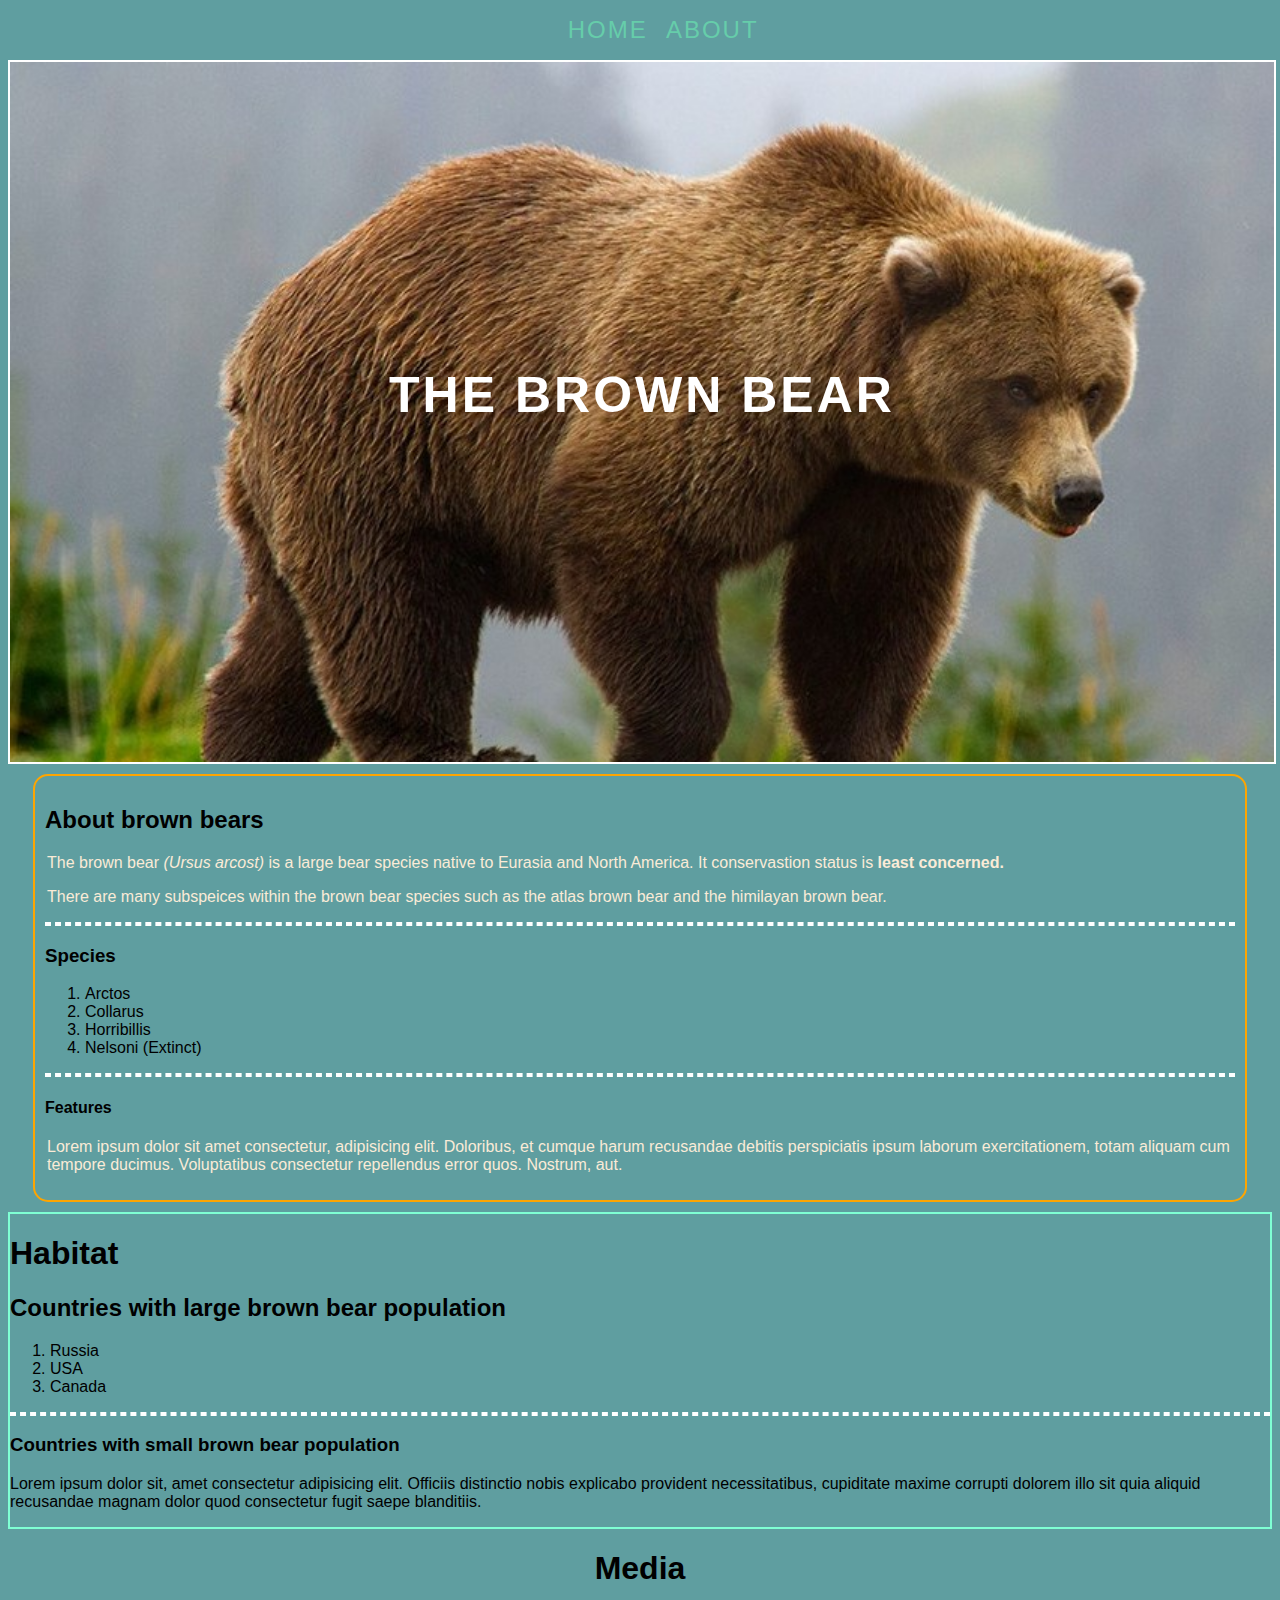
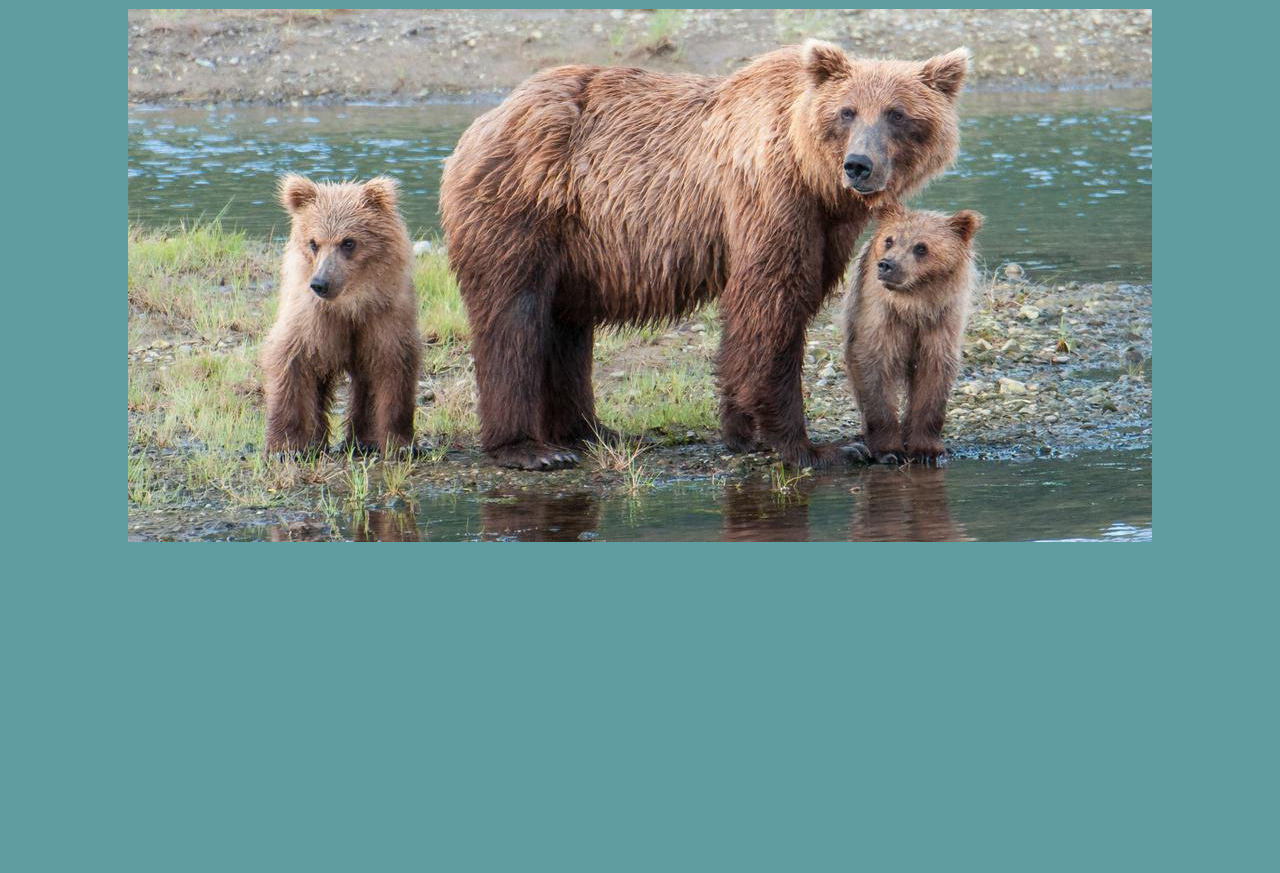
<file: index.html>
<!DOCTYPE html>
<html lang="en">
<head>
    <meta charset="UTF-8">
    <meta http-equiv="X-UA-Compatible" content="IE=edge">
    <meta name="viewport" content="width=device-width, initial-scale=1.0">
    <title>Brown bear</title>
    <link rel="stylesheet" href="style.css">
</head>
<body>

    <div class="nav">
        <ul>
            <li>
                <a href="index.html">
                    HOME
                </a>
            </li>
            <li>
                <a href="about.html">
                    ABOUT
                </a>
            </li>
        </ul>
    </div>
    <div class="banner">
        <h1>
            THE BROWN BEAR
        </h1>
    </div>
    <div class="about">
        <h2>About brown bears</h2>
        <p>The brown bear <i>(Ursus arcost)</i> is a large bear species native to Eurasia and North America.
           It conservastion status is <b>least concerned.</b> 
        </p>
        <p>
            There are many subspeices within the brown bear species such as the atlas brown bear and the himilayan brown bear.
        </p>
        <hr>
        <h3>Species</h3>
        <ol>
            <li>Arctos</li>
            <li>Collarus</li>
            <li>Horribillis</li>
            <li>Nelsoni (Extinct)</li>
        </ol>
        <hr>
        <h4>Features</h4>
        <p>Lorem ipsum dolor sit amet consectetur, adipisicing elit. Doloribus, et cumque harum recusandae debitis perspiciatis ipsum laborum exercitationem, totam aliquam cum tempore ducimus. Voluptatibus consectetur repellendus error quos. Nostrum, aut.</p>
    </div>
    <div class="habitat">
        <h1>Habitat</h1>
        <h2>Countries with large brown bear population</h2>
        <ol>
            <li>Russia</li>
            <li>USA</li>
            <li>Canada</li>
        </ol>
        <hr>
        <h3>Countries with small brown bear population</h3>
        <p>Lorem ipsum dolor sit, amet consectetur adipisicing elit. Officiis distinctio nobis explicabo provident necessitatibus, cupiditate maxime corrupti dolorem illo sit quia aliquid recusandae magnam dolor quod consectetur fugit saepe blanditiis.</p>
    </div>
    <div class="media">
        <h1>Media</h1>
        <img src="images/0x0.jpg" alt="">
        <iframe width="560" height="315" src="https://www.youtube.com/embed/DAO0e9_L_ss" title="YouTube video player" frameborder="0" allow="accelerometer; autoplay; clipboard-write; encrypted-media; gyroscope; picture-in-picture" allowfullscreen></iframe>
    </div>
</body>
</html>
</file>
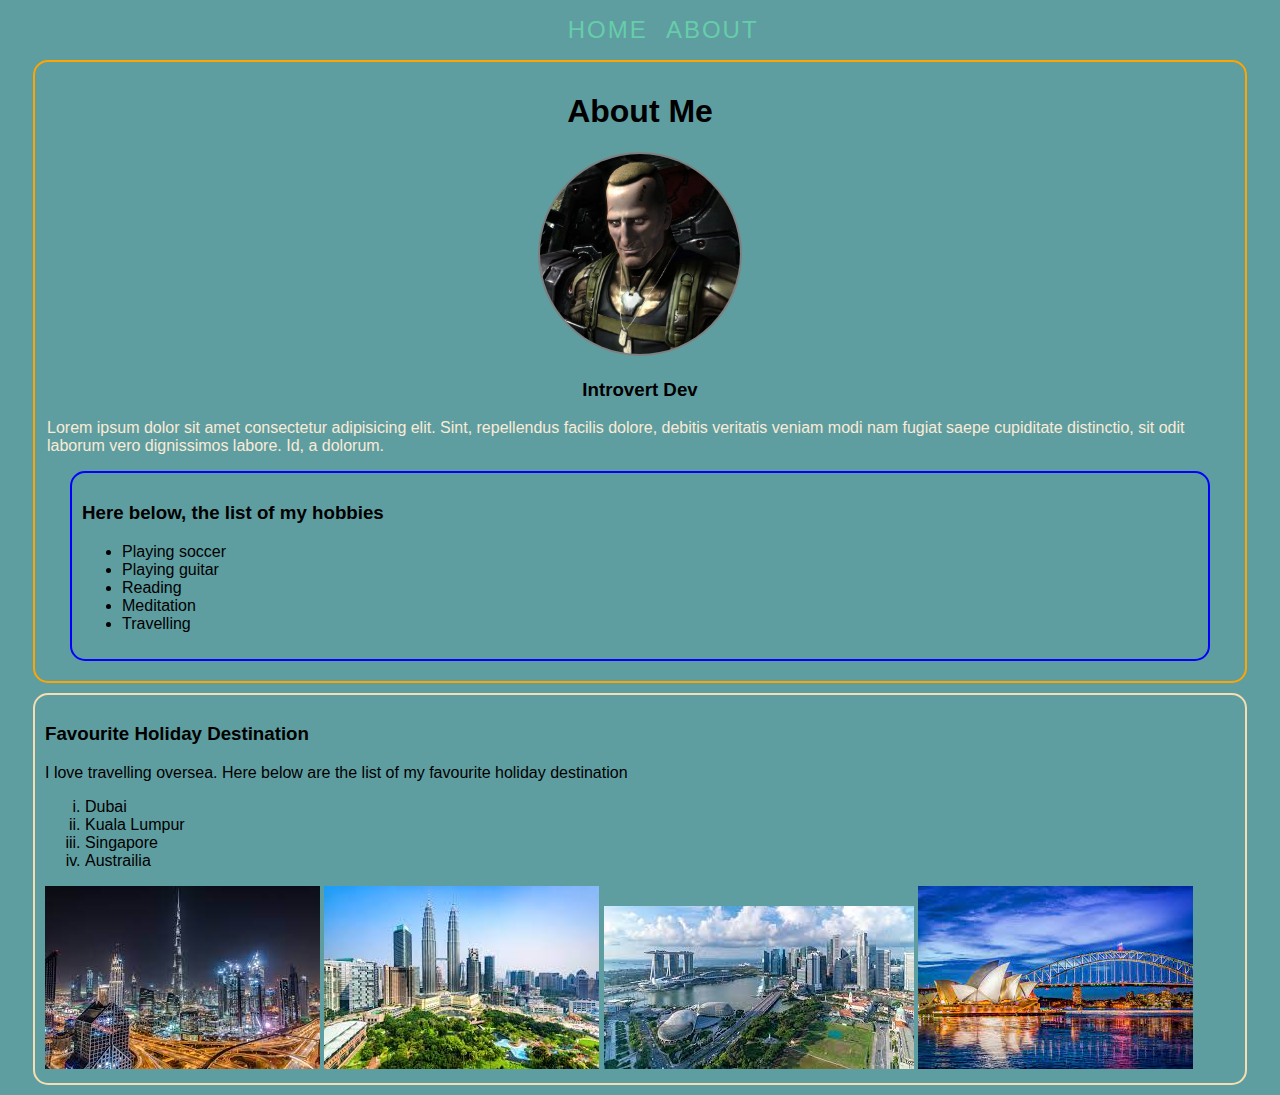
<file: about.html>
<!DOCTYPE html>
<html lang="en">
<head>
    <meta charset="UTF-8">
    <meta http-equiv="X-UA-Compatible" content="IE=edge">
    <meta name="viewport" content="width=device-width, initial-scale=1.0">
    <title>About us</title>
    <link rel="stylesheet" href="style.css">
</head>
<body>
    <div class="nav">
        <ul>
            <li>
                <a href="index.html">
                    HOME
                </a>
            </li>
            <li>
                <a href="about.html">
                    ABOUT
                </a>
            </li>
        </ul>
    </div>
    <div class="about">
        <div class="profile">
            <h1>About Me</h1>
            <img src="images/ezgif-3-fc8e3c9e50.jpg">
            <h3>Introvert Dev</h3>
        </div>
        <div class="description">
            <p>
                Lorem ipsum dolor sit amet consectetur adipisicing elit. Sint, repellendus facilis dolore, debitis veritatis veniam modi nam fugiat saepe cupiditate distinctio, sit odit laborum vero dignissimos labore. Id, a dolorum.
            </p>
            <div class="hobby">
                <h3>Here below, the list of my hobbies</h3>
                <ul>
                    <li>Playing soccer</li>
                    <li>Playing guitar</li>
                    <li>Reading</li>
                    <li>Meditation</li>
                    <li>Travelling</li>
                </ul>
            </div>
        </div>
    </div>
    <div class="destination">
        <h3>Favourite Holiday Destination</h3>
        <p>I love travelling oversea. Here below are the list of my favourite holiday destination</p>
        <ol>
            <li>Dubai</li>
            <li>Kuala Lumpur</li>
            <li>Singapore</li>
            <li>Austrailia</li>
        </ol>
        <div class="gallery">
            <img src="images/download.jpg" alt="">
            <img src="images/download (1).jpg" alt="">
            <img src="images/download (2).jpg" alt="">
            <img src="images/download (3).jpg" alt="">
        </div>
    </div>
</body>
</html>
</file>
<file: style.css>
body {
    background-color: cadetblue;
    font-family:'Trebuchet MS', 'Lucida Sans Unicode', 'Lucida Grande', 'Lucida Sans'
    , Arial, sans-serif;
    text-align:center ;
}
.nav ul {
    list-style-type: none;
}
.nav ul li {
    display: inline-block;
    width: 100px;
}
.nav ul li a {
    text-decoration: none;
    font-size: 24px;
    color: mediumaquamarine;
    letter-spacing: 2px;
}
.banner {
    width: 100%;
    height: 700px;
    background-image: url('images/1.jpg');
    background-position: top left;
    background-size: cover;
    background-repeat: no-repeat;
    border: 2px solid white;
}

.banner h1 {
    color: white;
    letter-spacing: 3px;
    padding-top: 270px;
    font-size: 50px;
}
.about p {
    text-align: left;
    padding-left: 2px;
    color: antiquewhite;
}
.about {
    border: 2px solid yellow;
    margin-top: 10px;
    text-align: left;
}
hr {
    border: 2px dashed white;
}
.habitat {
    text-align: left;
    border: 2px solid aquamarine;
    margin-top: 10px;
}


.about {
    text-align: left;
    margin: 10px 25px;
    padding: 10px;
    border: 2px solid orange;
    border-radius: 15px;
    
}

.about .profile {
    text-align: center;
}
.about .profile img {
    width: 200px;
    height: 200px;
    border: 2px solid gray;
    border-radius: 180px;
}

.hobby {
    text-align: left;
    margin: 10px 25px;
    padding: 10px;
    border: 2px solid blue;
    border-radius: 15px;
}


.about {
    text-align: left;
    margin: 10px 25px;
    padding: 10px;
    border: 2px solid orange;
    border-radius: 15px;
    
}

.about .profile {
    text-align: center;
}
.about .profile img {
    width: 200px;
    height: 200px;
    border: 2px solid gray;
    border-radius: 180px;
}

.hobby {
    text-align: left;
    margin: 10px 25px;
    padding: 10px;
    border: 2px solid blue;
    border-radius: 15px;
}
.destination {
    text-align: left;
    margin: 10px 25px;
    padding: 10px;
    border: 2px solid wheat;
    border-radius: 15px;
}
.destination ol {
    text-align: left;
    list-style-type: lower-roman;
}
</file>
